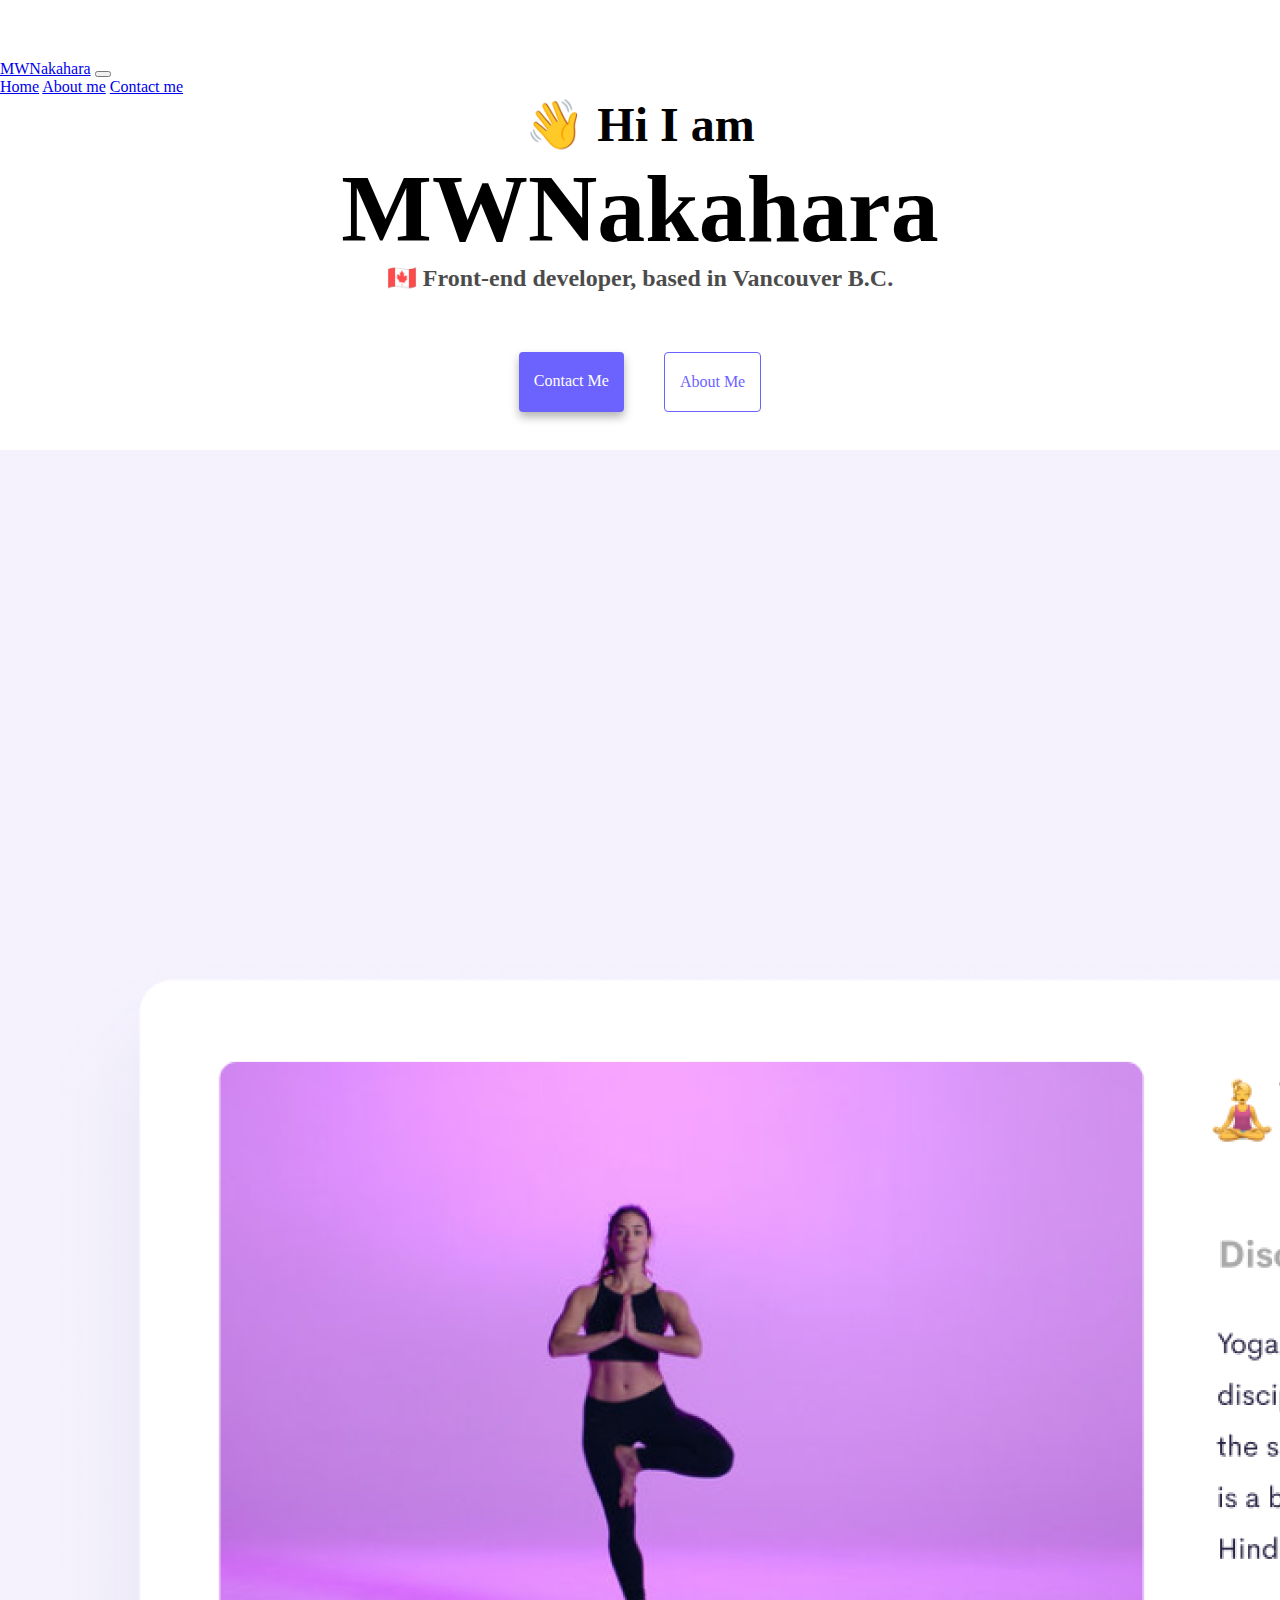
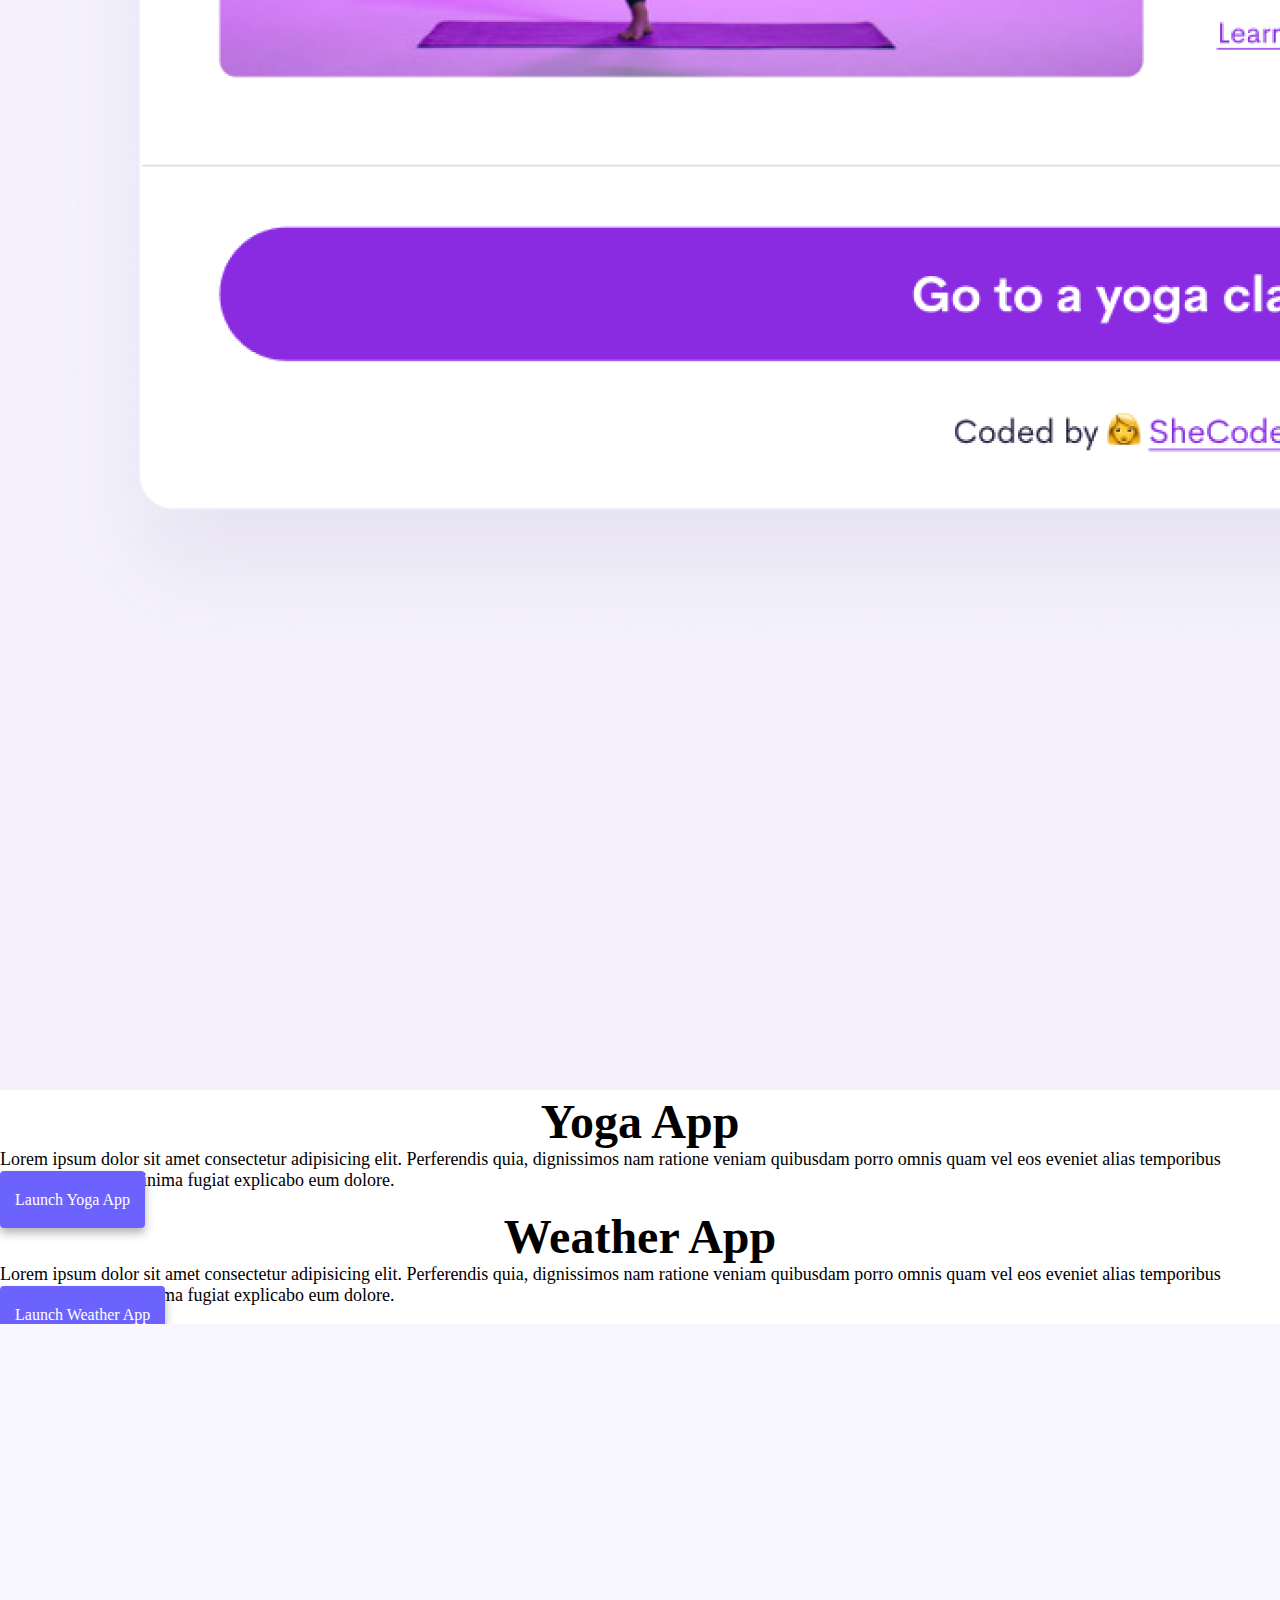
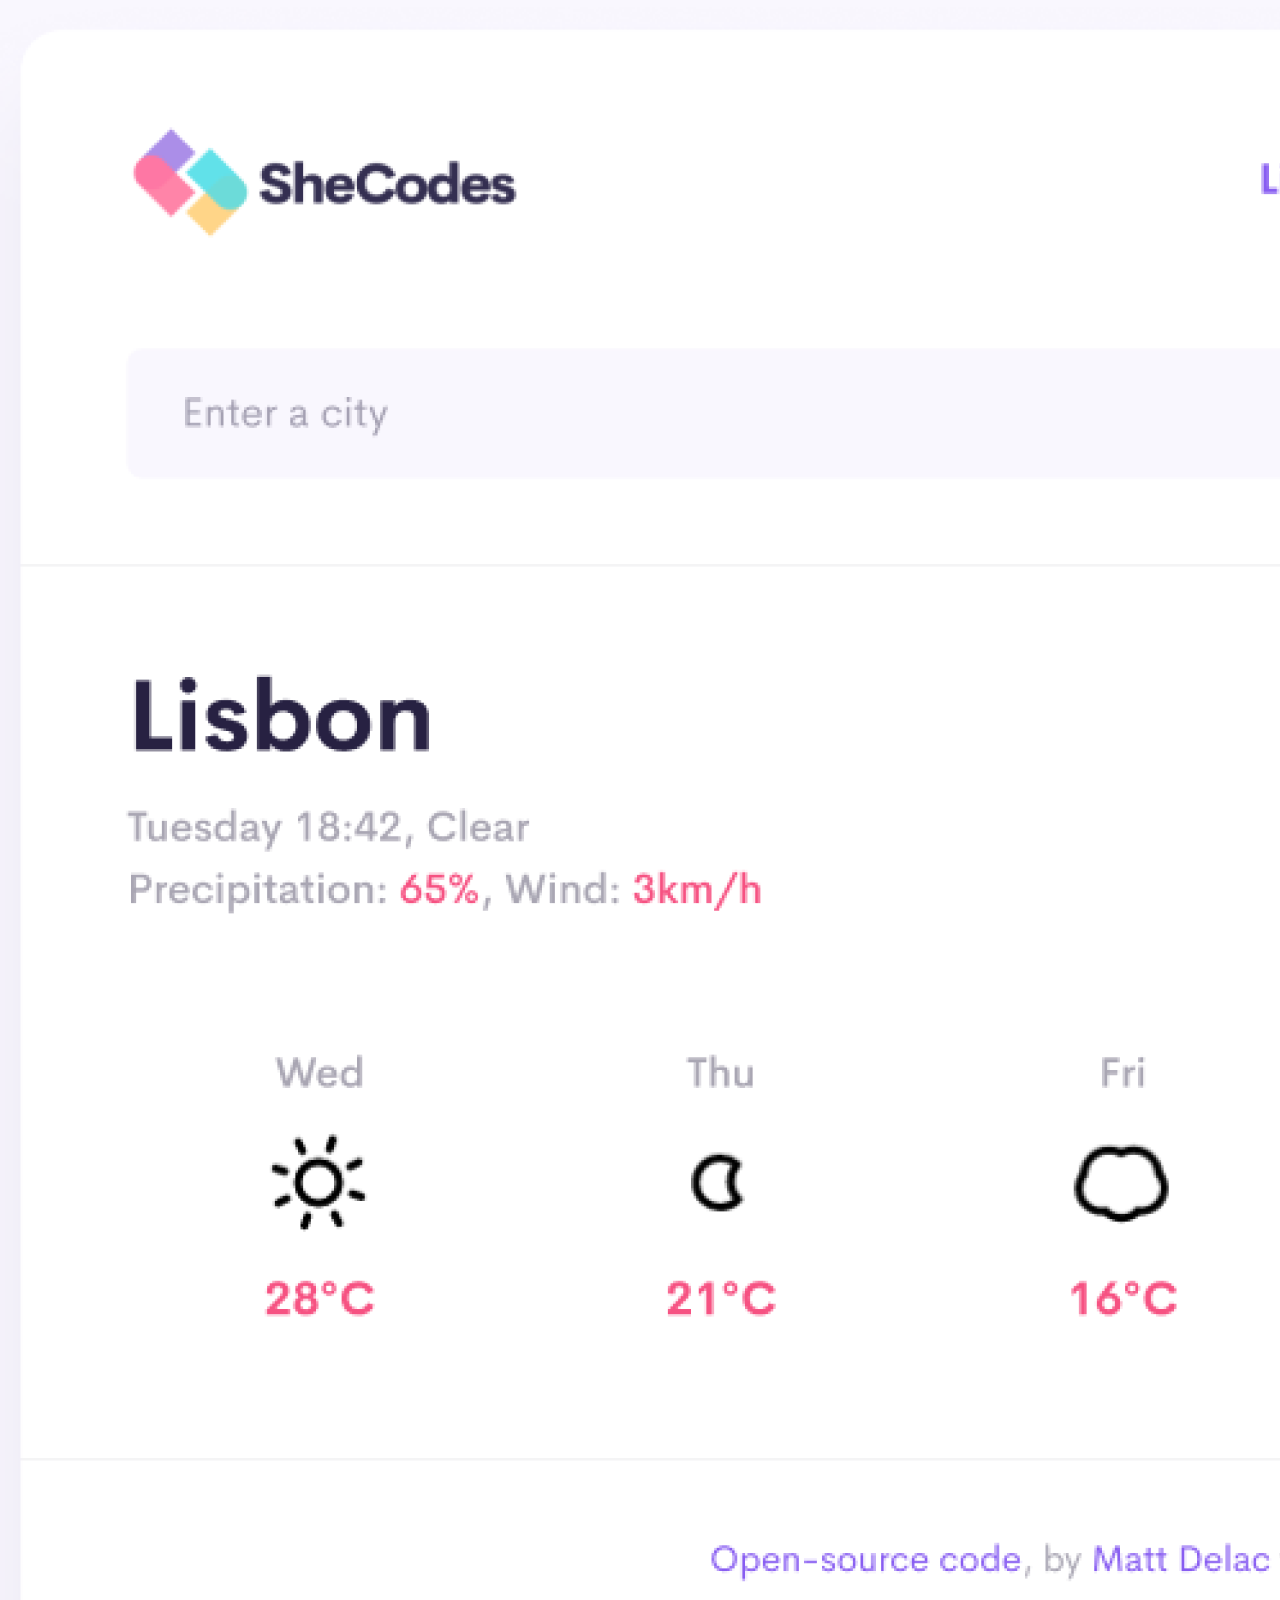
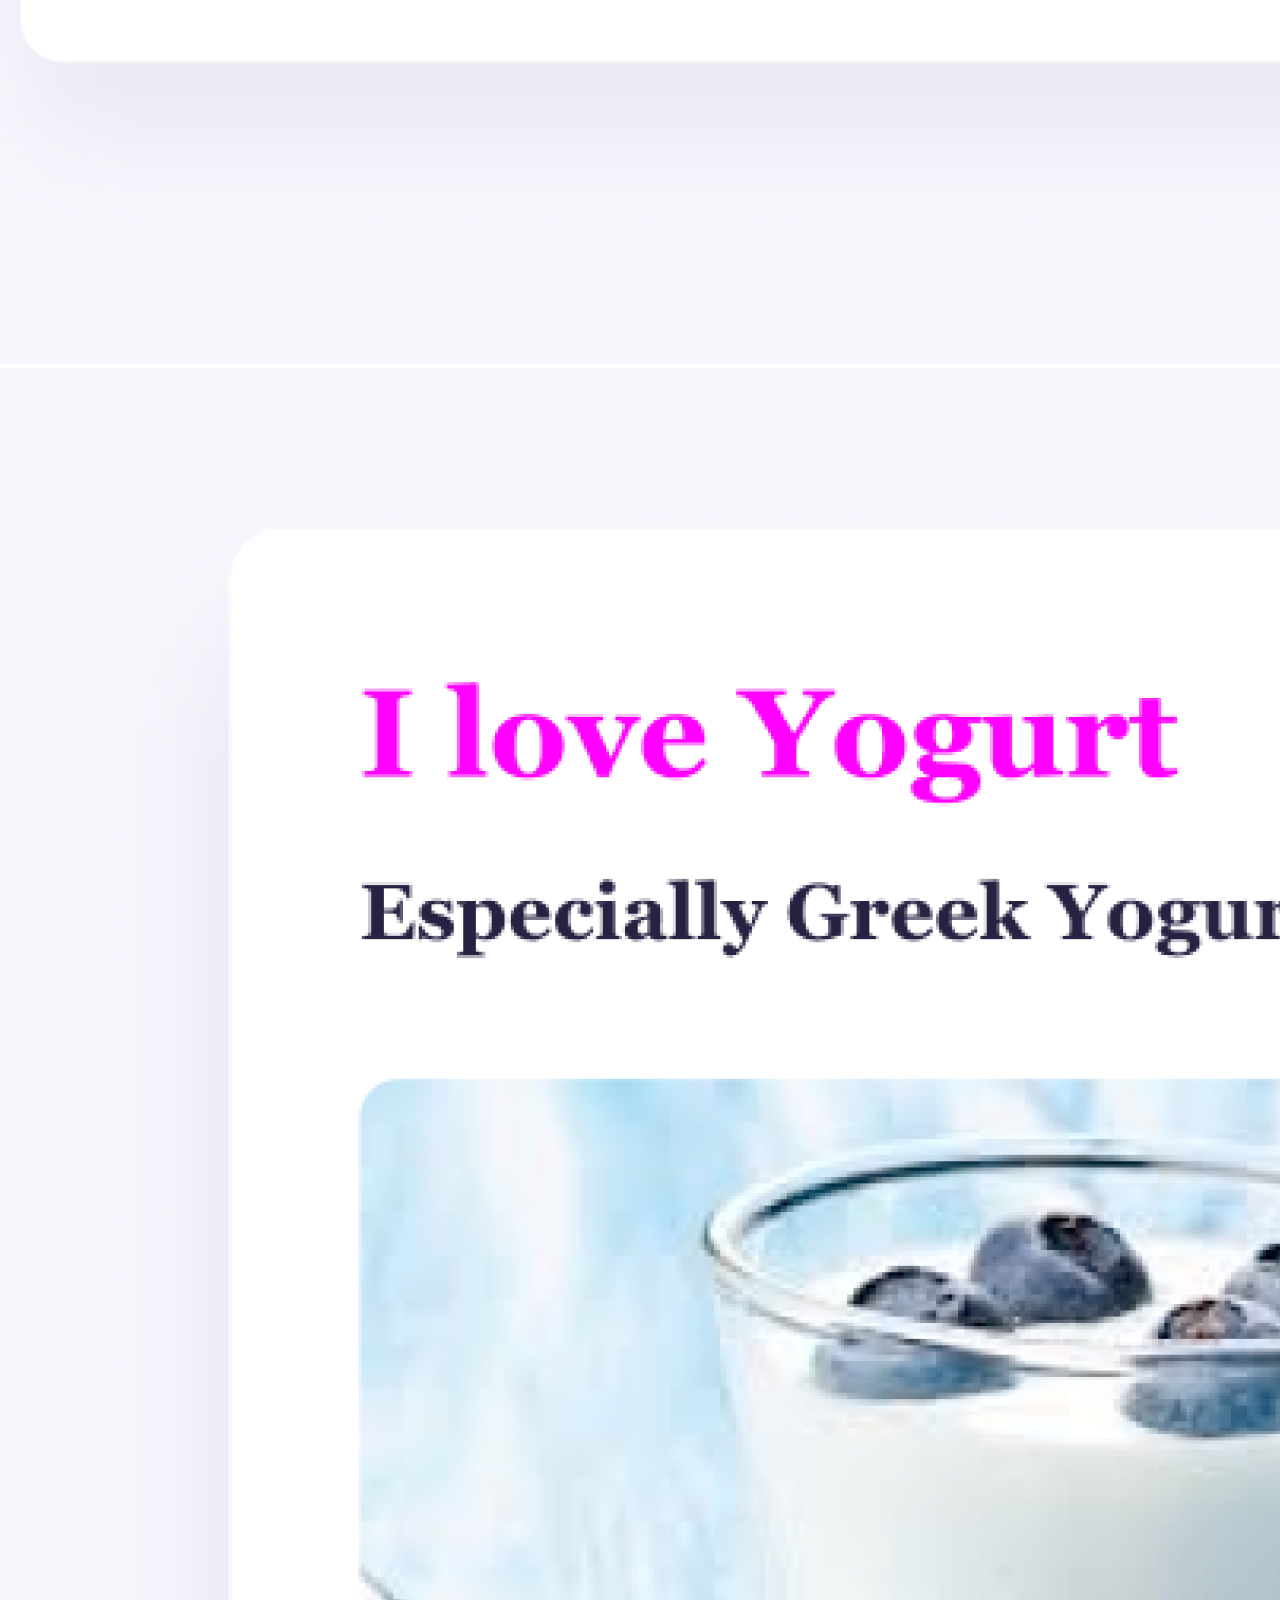
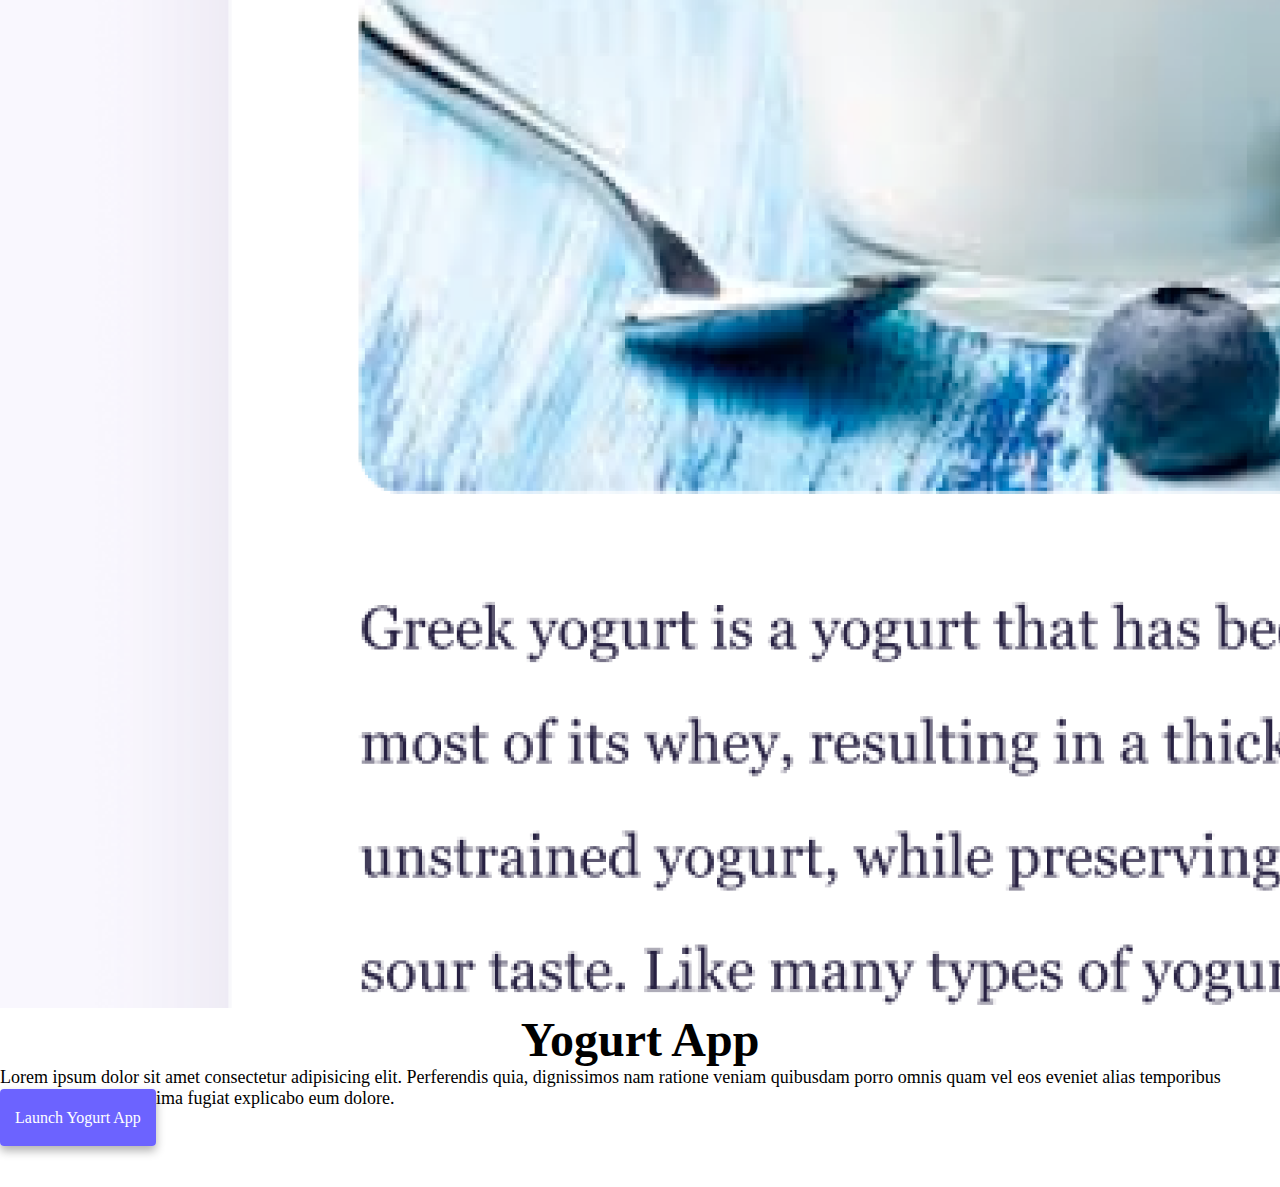
<file: index.html>
<!DOCTYPE html>
<html lang="en">
  <head>
    <meta charset="UTF-8" />
    <meta http-equiv="X-UA-Compatible" content="IE=edge" />
    <meta name="viewport" content="width=device-width, initial-scale=1.0" />
    <title>Homepage - MWNakahara</title>
    <meta name="description" content="Front-end web developer MWNakahara introduces herself and her portfolio">
    <script
      src="https://cdn.jsdelivr.net/npm/bootstrap@5.1.0/dist/js/bootstrap.bundle.min.js"
      integrity="sha384-U1DAWAznBHeqEIlVSCgzq+c9gqGAJn5c/t99JyeKa9xxaYpSvHU5awsuZVVFIhvj"
      crossorigin="anonymous"
    ></script>
    <link
      href="https://cdn.jsdelivr.net/npm/bootstrap@5.1.0/dist/css/bootstrap.min.css"
      rel="stylesheet"
      integrity="sha384-KyZXEAg3QhqLMpG8r+8fhAXLRk2vvoC2f3B09zVXn8CA5QIVfZOJ3BCsw2P0p/We"
      crossorigin="anonymous"
    />
    <link rel="stylesheet" href="/style.css" />
  </head>
  <body>
    <nav
      class="
        navbar navbar-expand-lg navbar-light
        bg-light
        position-fixed
        top-0
        w-100
      "
    >
      <div class="container-fluid">
        <a class="navbar-brand" href="#">MWNakahara</a>
        <button
          class="navbar-toggler"
          type="button"
          data-bs-toggle="collapse"
          data-bs-target="#navbarNavAltMarkup"
          aria-controls="navbarNavAltMarkup"
          aria-expanded="false"
          aria-label="Toggle navigation"
        >
          <span class="navbar-toggler-icon"></span>
        </button>
        <div class="collapse navbar-collapse" id="navbarNavAltMarkup">
          <div class="navbar-nav">
            <a class="nav-link active" aria-current="page" href="/">Home</a>
            <a class="nav-link" href="/about.html">About me</a>
            <a class="nav-link" href="/about.html#contact">Contact me</a>
          </div>
        </div>
      </div>
    </nav>
    <h2>👋 Hi I am</h2>
    <h1>MWNakahara</h1>
    <h3>🇨🇦 Front-end developer, based in Vancouver B.C.</h3>
    <div class="navigation-links">
      <a href="/about.html#contact" class="contact-link">Contact me</a>
      <a href="/about.html" class="about-link">About me</a>
    </div>

    <p>
    <div class="container">
      <div class="row mt-5">
        <div class="col-6">
          <img src="images/yoga.png" alt="yoga-app" class="img-fluid" />
        </div>
        <div class="col-6">
          <h2 class="text-start mb-3">Yoga App</h2>
          <div class="app-description mb-5">
            Lorem ipsum dolor sit amet consectetur adipisicing elit. Perferendis
            quia, dignissimos nam ratione veniam quibusdam porro omnis quam vel
            eos eveniet alias temporibus deserunt veritatis minima fugiat
            explicabo eum dolore.
          </div>
          <a href="/" class="launch-app-link">Launch Yoga App</a>
        </div>
      </div>

      <div class="row mt-5">
        <div class="col-6">
          <h2 class="text-start mb-3">Weather App</h2>
          <div class="app-description mb-5">
            Lorem ipsum dolor sit amet consectetur adipisicing elit. Perferendis
            quia, dignissimos nam ratione veniam quibusdam porro omnis quam vel
            eos eveniet alias temporibus deserunt veritatis minima fugiat
            explicabo eum dolore.
          </div>
          <a href="/" class="launch-app-link">Launch Weather App</a>
        </div>
        <div class="col-6">
          <img src="images/weather.png" alt="weather-app" class="img-fluid" />
        </div>
      </div>

      <div class="row mt-5">
        <div class="col-6">
          <img src="images/yogurt.png" alt="yogurt-app" class="img-fluid" />
        </div>
        <div class="col-6">
          <h2 class="text-start mb-3">Yogurt App</h2>
          <div class="app-description mb-5">
            Lorem ipsum dolor sit amet consectetur adipisicing elit. Perferendis
            quia, dignissimos nam ratione veniam quibusdam porro omnis quam vel
            eos eveniet alias temporibus deserunt veritatis minima fugiat
            explicabo eum dolore.
          </div>
          <a href="/" class="launch-app-link mt-5">Launch Yogurt App</a>
        </div>
      </div>
    </div>
</p>

  </body>
</html>
</file>
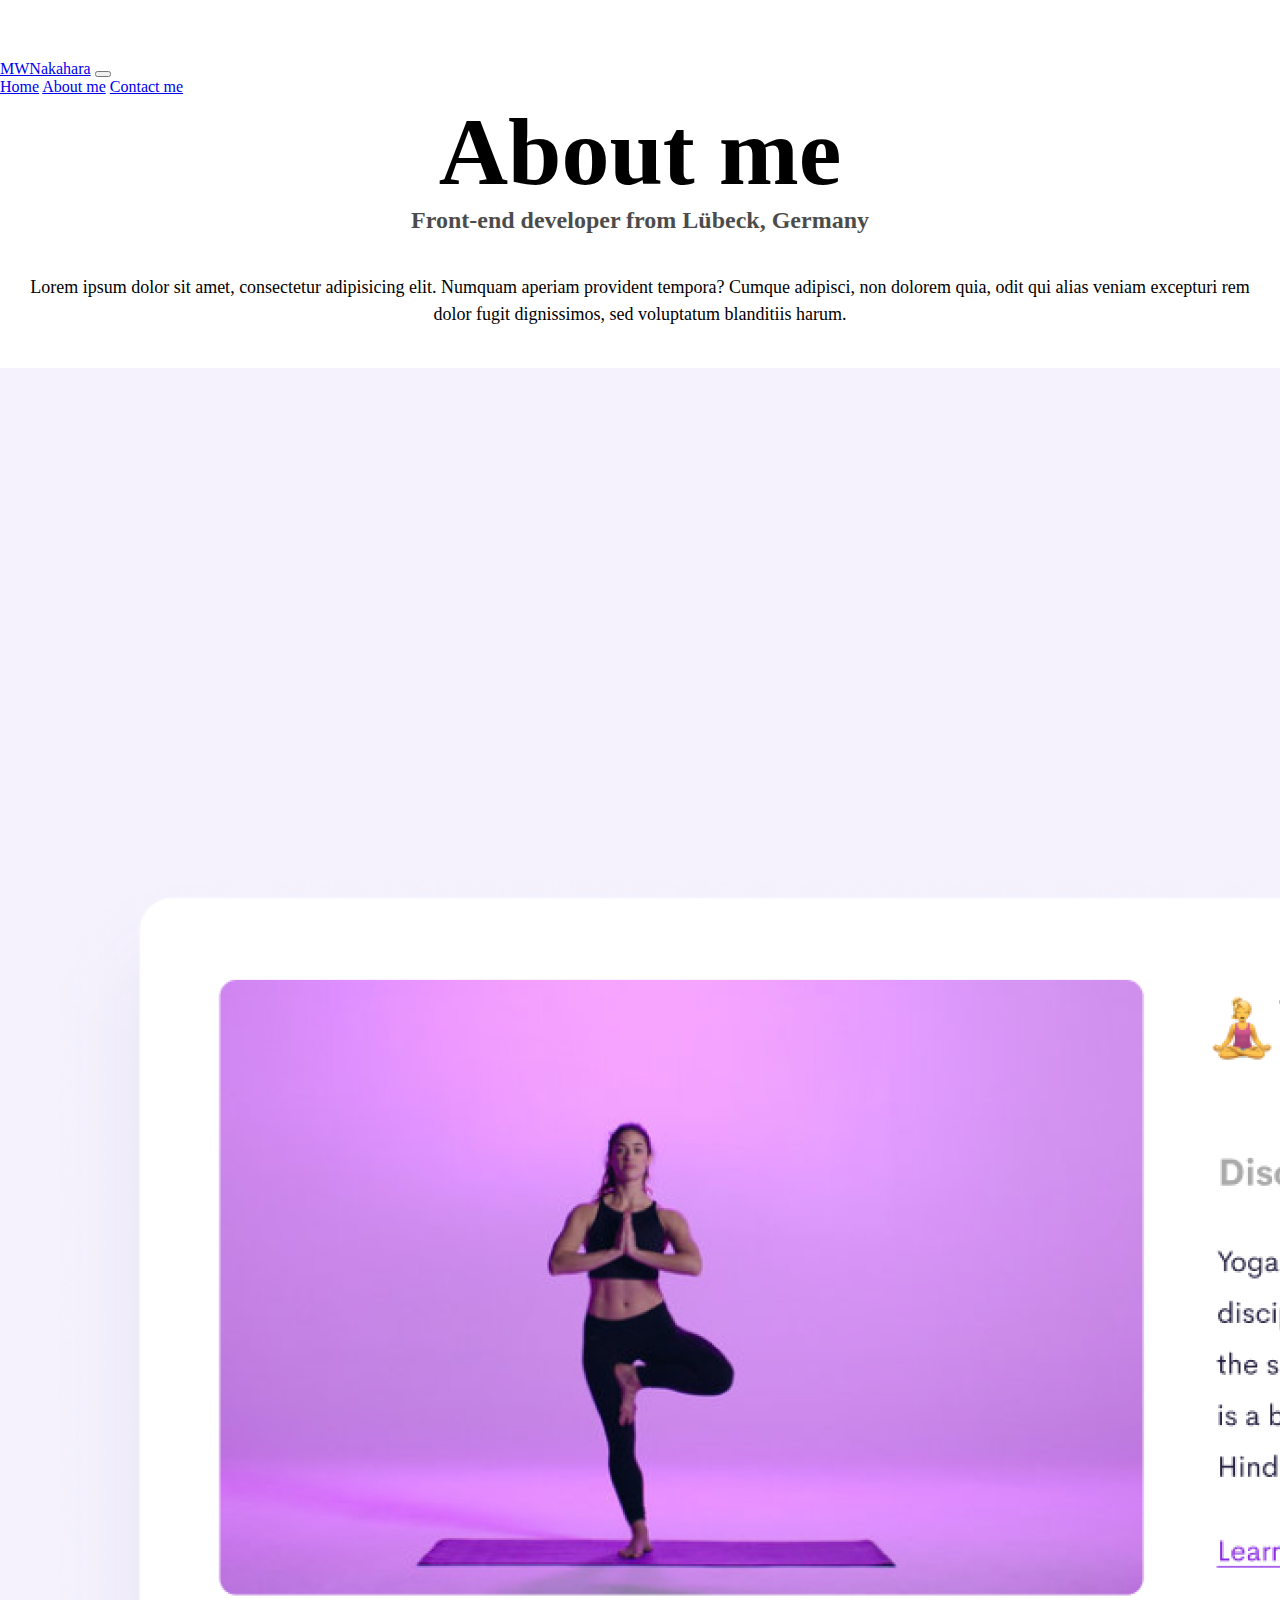
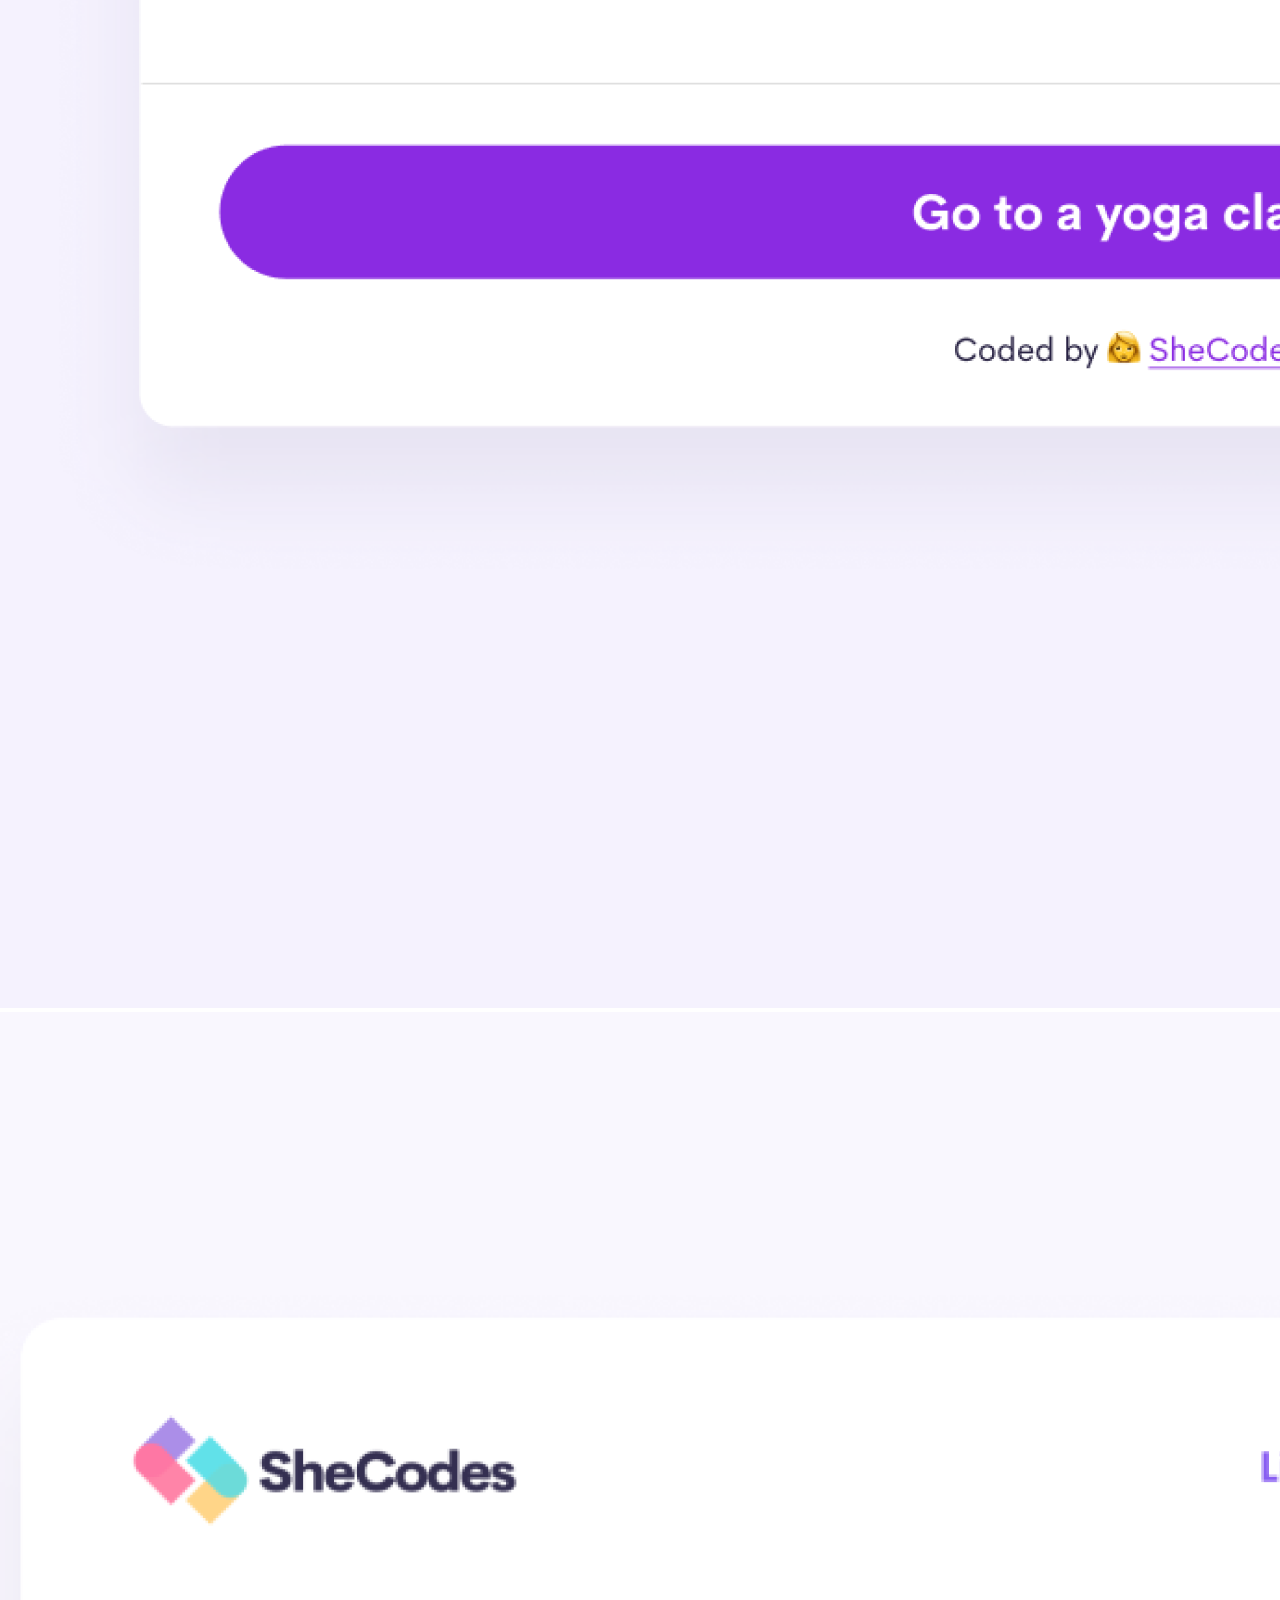
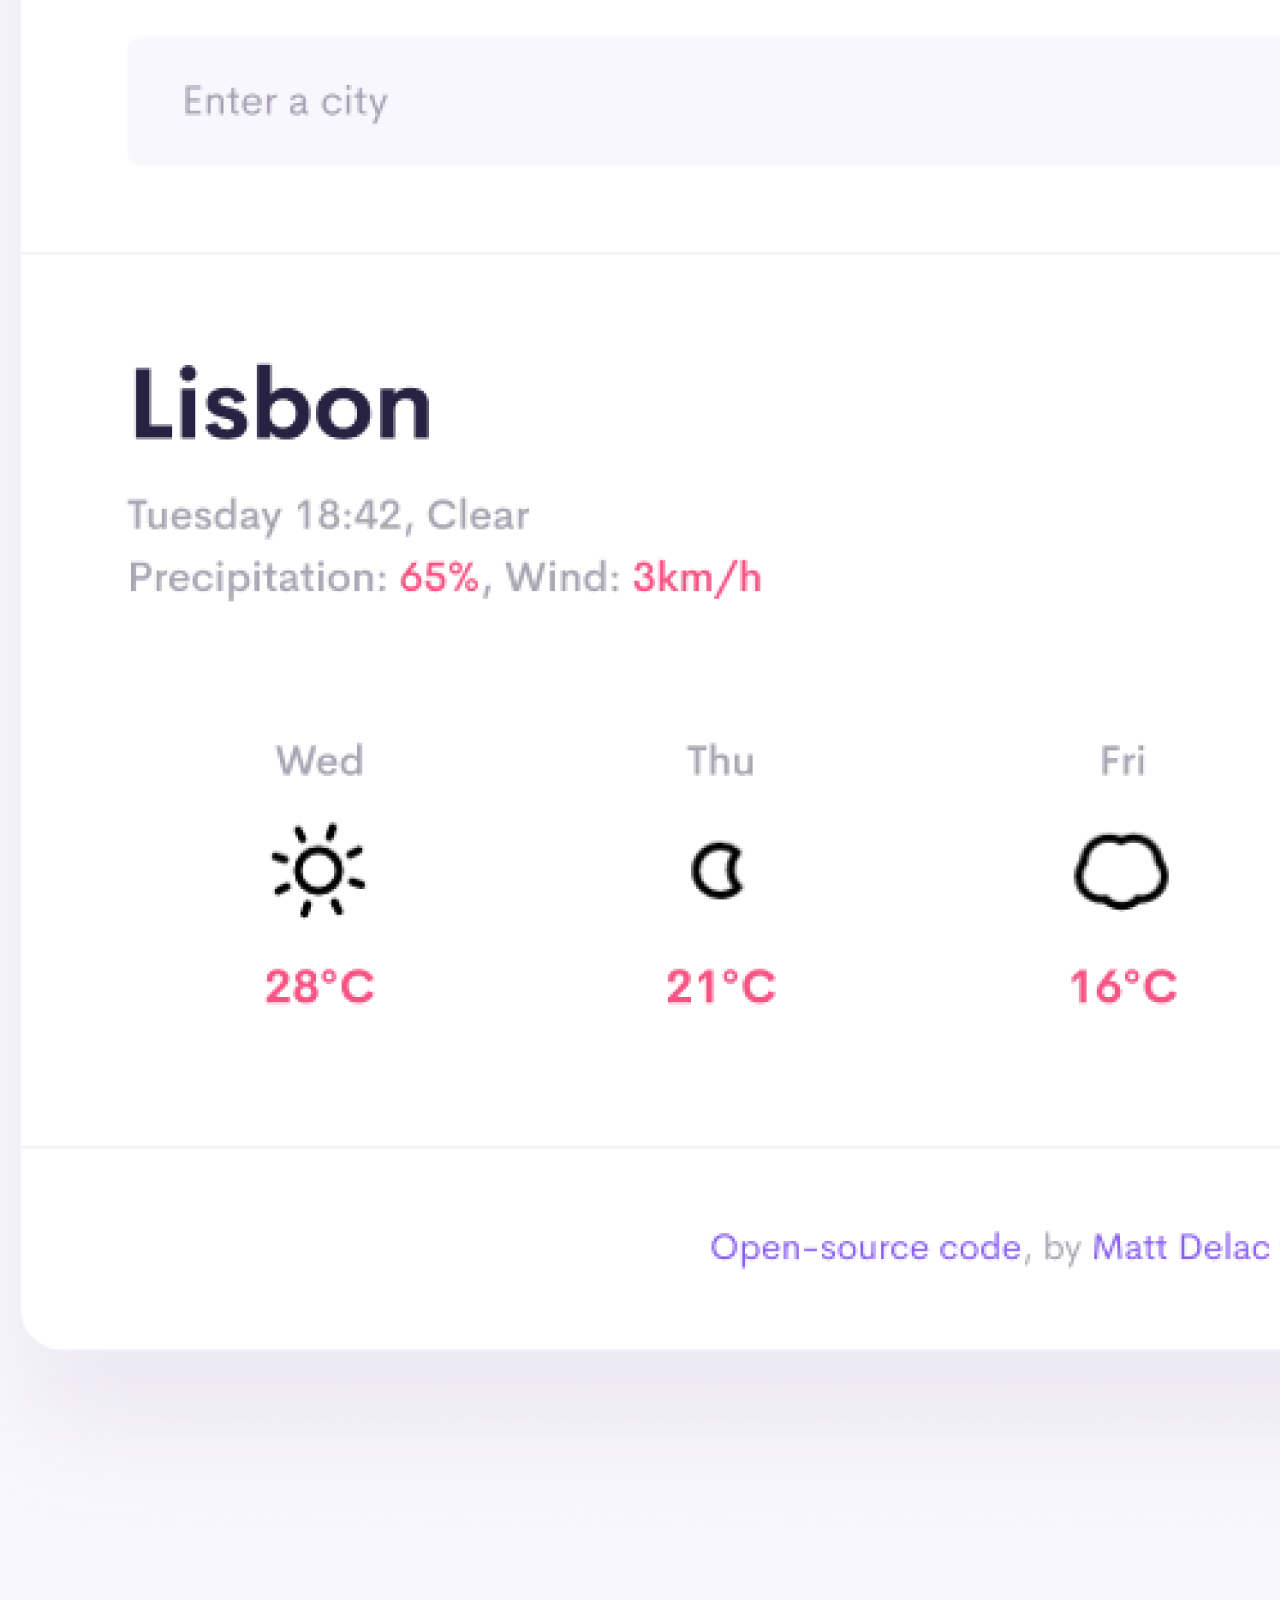
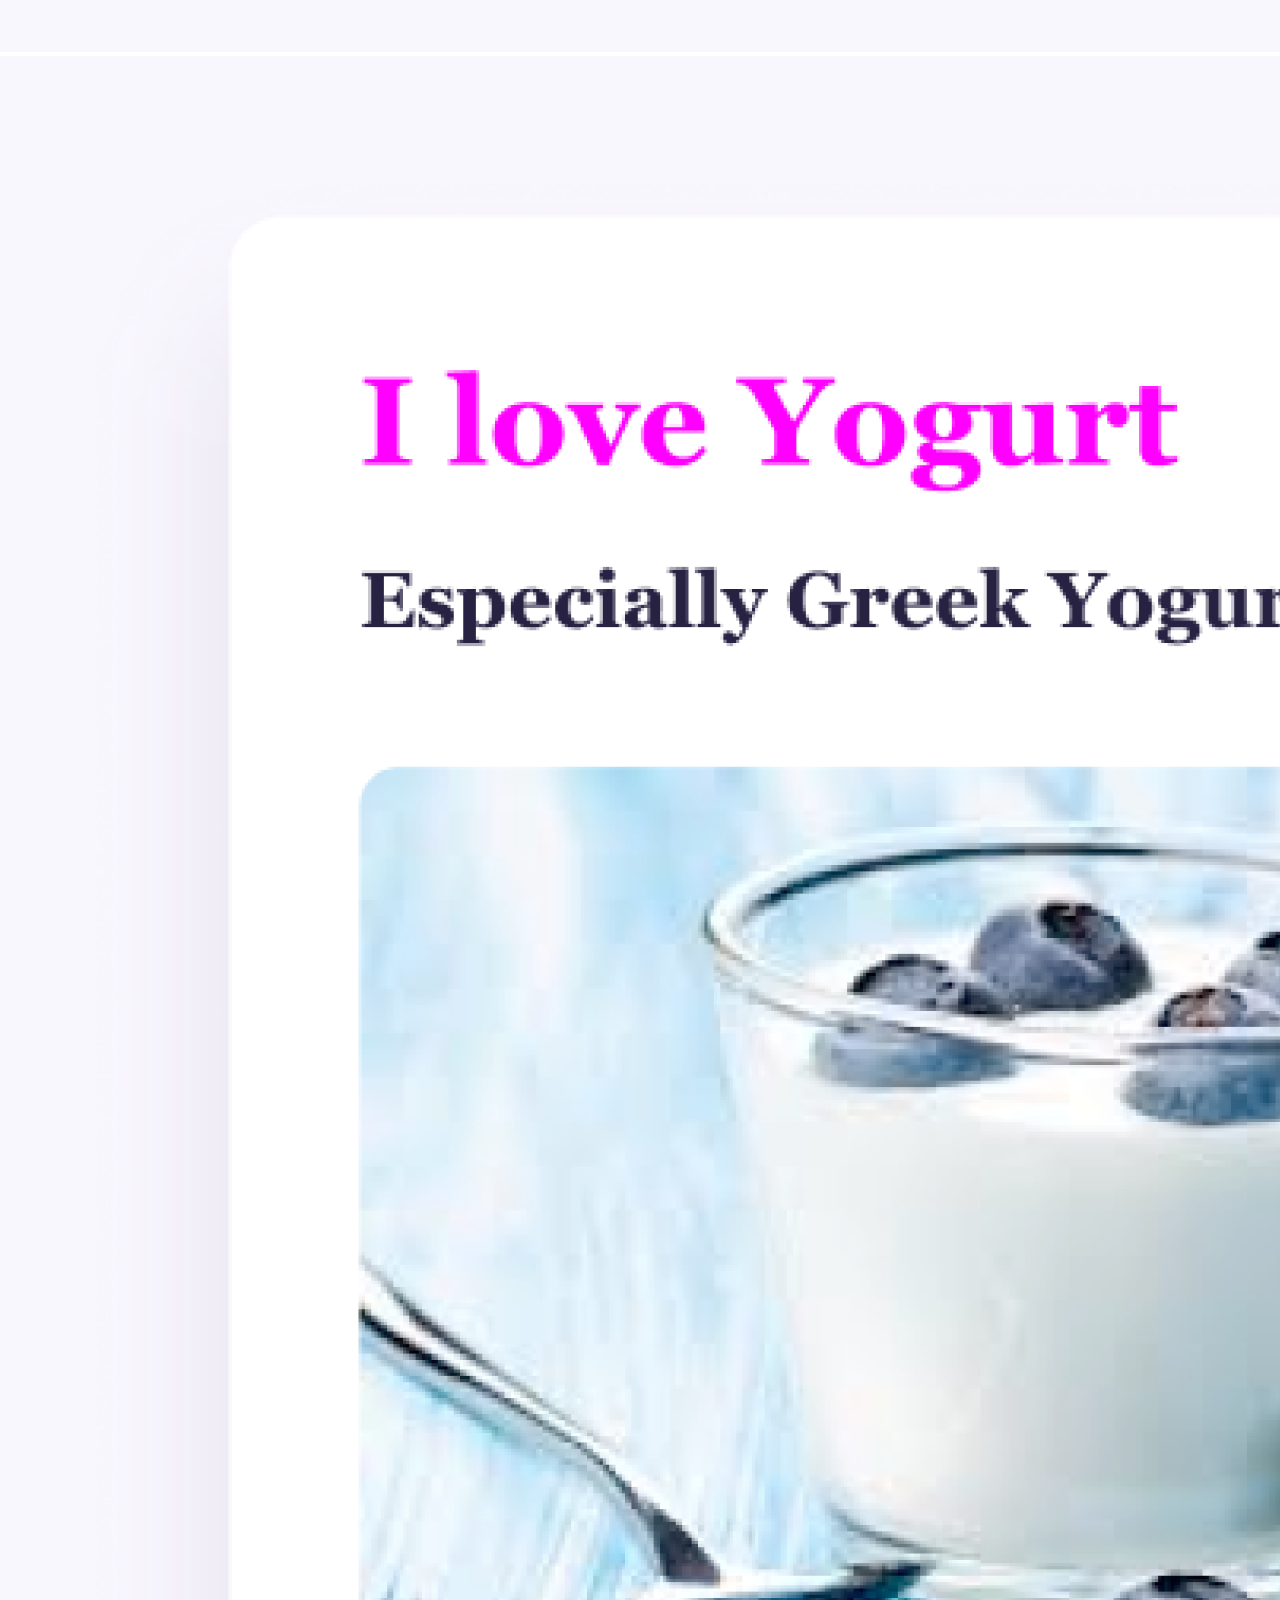
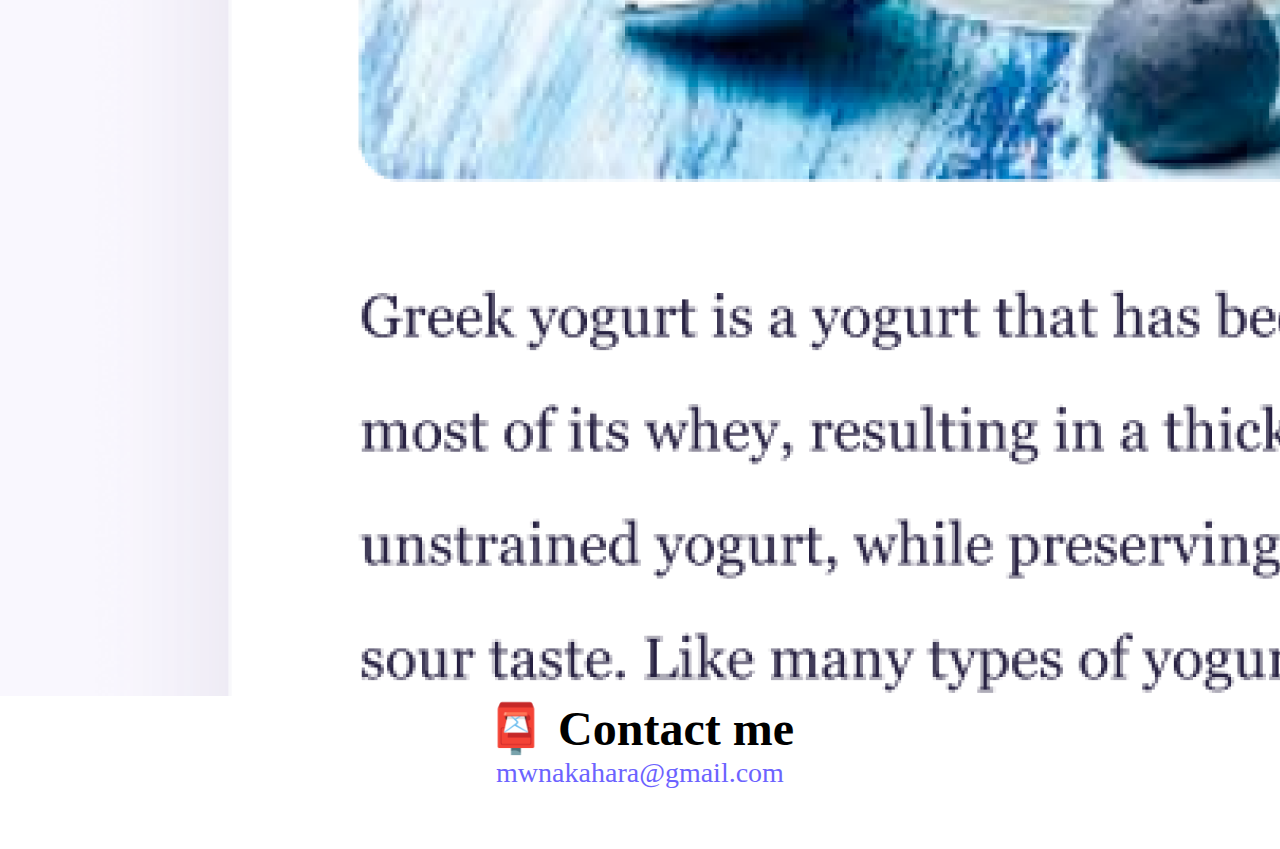
<file: about.html>
<!DOCTYPE html>
<html lang="en">
  <head>
    <meta charset="UTF-8" />
    <meta http-equiv="X-UA-Compatible" content="IE=edge" />
    <meta name="viewport" content="width=device-width, initial-scale=1.0" />
    <script
      src="https://cdn.jsdelivr.net/npm/bootstrap@5.1.0/dist/js/bootstrap.bundle.min.js"
      integrity="sha384-U1DAWAznBHeqEIlVSCgzq+c9gqGAJn5c/t99JyeKa9xxaYpSvHU5awsuZVVFIhvj"
      crossorigin="anonymous"
    ></script>
    <link
      href="https://cdn.jsdelivr.net/npm/bootstrap@5.1.0/dist/css/bootstrap.min.css"
      rel="stylesheet"
      integrity="sha384-KyZXEAg3QhqLMpG8r+8fhAXLRk2vvoC2f3B09zVXn8CA5QIVfZOJ3BCsw2P0p/We"
      crossorigin="anonymous"
    />
    <link rel="stylesheet" href="/style.css" />
    <title>About Me - MWNakahara</title>
    <meta
      name="description"
      content="Front-end web developer MWNakahara introduces herself and her portfolio"
    />
  </head>
  <body>
    <nav
      class="
        navbar navbar-expand-lg navbar-light
        bg-light
        position-fixed
        top-0
        w-100
      "
    >
      <div class="container-fluid">
        <a class="navbar-brand" href="#">MWNakahara</a>
        <button
          class="navbar-toggler"
          type="button"
          data-bs-toggle="collapse"
          data-bs-target="#navbarNavAltMarkup"
          aria-controls="navbarNavAltMarkup"
          aria-expanded="false"
          aria-label="Toggle navigation"
        >
          <span class="navbar-toggler-icon"></span>
        </button>
        <div class="collapse navbar-collapse" id="navbarNavAltMarkup">
          <div class="navbar-nav">
            <a class="nav-link" href="/">Home</a>
            <a class="nav-link active" aria-current="page" href="/about.html"
              >About me</a
            >
            <a class="nav-link" href="/about.html#contact">Contact me</a>
          </div>
        </div>
      </div>
    </nav>

    <h1>About me</h1>
    <h3>Front-end developer from Lübeck, Germany</h3>
    <div class="about-paragraphs">
      <p>
        Lorem ipsum dolor sit amet, consectetur adipisicing elit. Numquam
        aperiam provident tempora? Cumque adipisci, non dolorem quia, odit qui
        alias veniam excepturi rem dolor fugit dignissimos, sed voluptatum
        blanditiis harum.
      </p>
    </div>

    <div class="container">
      <div class="row mb-5">
        <div class="col-sm-4">
          <img
            src="images/yoga.png"
            alt="yoga-app"
            class="img-fluid p-2 rounded shadow"
          />
        </div>
        <div class="col-sm-4">
          <img
            src="images/weather.png"
            alt="weather-app"
            class="img-fluid p-2 rounded shadow"
          />
        </div>
        <div class="col-sm-4">
          <img
            src="images/yogurt.png"
            alt="yogurt-app"
            class="img-fluid p-2 rounded shadow"
          />
        </div>
      </div>
    </div>

    <div id="contact">
      <h2>📮 Contact me</h2>
      <a href="mailto:mwnakahara@gmail.com" class="email-link">
        mwnakahara@gmail.com
      </a>
    </div>
  </body>
</html>
</file>
<file: style.css>
:root {
  --primary-color: #6c63ff;
  --secondary-color: #f5f2fe;
  --box-shadow: 0 5px 10px rgba(0, 0, 0, 0.3);
}

body {
  margin: 60px auto;
}

h1,
h2,
h3 {
  text-align: center;
  margin: 0;
}

h1 {
  font-size: 96px;
}

h2 {
  font-size: 48px;
}

h3 {
  font-size: 24px;
  opacity: 0.7;
}

p {
  font-size: 18px;
  line-height: 1.5;
  text-align: center;
}

.navigation-links {
  display: flex;
  margin-top: 40px;
  justify-content: center;
}

.navigation-links a {
  margin: 20px;
  border-radius: 4px;
  padding: 20px 15px;
  text-decoration: none;
  text-transform: capitalize;
}

.contact-link {
  background: var(--primary-color);
  box-shadow: var(--box-shadow);
  color: white;
}

.about-link {
  color: var(--primary-color);
  border: 1px solid var(--primary-color);
}

.homepage-link {
  color: var(--primary-color);
  text-align: center;
  display: block;
}

.app-description {
  font-size: 18px;
}

.launch-app-link {
  background: var(--primary-color);
  box-shadow: var(--box-shadow);
  color: white;
  border-radius: 4px;
  padding: 20px 15px;
  text-decoration: none;
  text-transform: capitalize;
}

.about-paragraphs {
  display: flex;
  margin: 30px 0;
}

.about-paragraphs p {
  margin: 10px;
}

.email-link {
  display: flex;
  justify-content: center;
  color: var(--primary-color);
  font-size: 28px;
  text-decoration: none;
}

.email-link:hover {
  text-decoration: underline;
}

@media (max-width: 576px) {
  h1 {
    font-size: 52px;
  }

  h2 {
    font-size: 36px;
  }

  .launch-app-link {
    padding: 15px 10px;
    font-size: 15px;
  }
}

@media (max-width: 365px) {
  h1 {
    font-size: 40px;
  }
  h2 {
    font-size: 30px;
  }
  h3 {
    font-size: 20px;
  }
  .email-link {
    font-size: 20px;
  }
  p,
  .app-description {
    font-size: 15px;
  }
  .navigation-links a {
    margin: 20px;
    border-radius: 4px;
    padding: 15px 10px;
  }
  .launch-app-link {
    padding: 10px 5px;
    font-size: 10px;
  }
}
</file>
